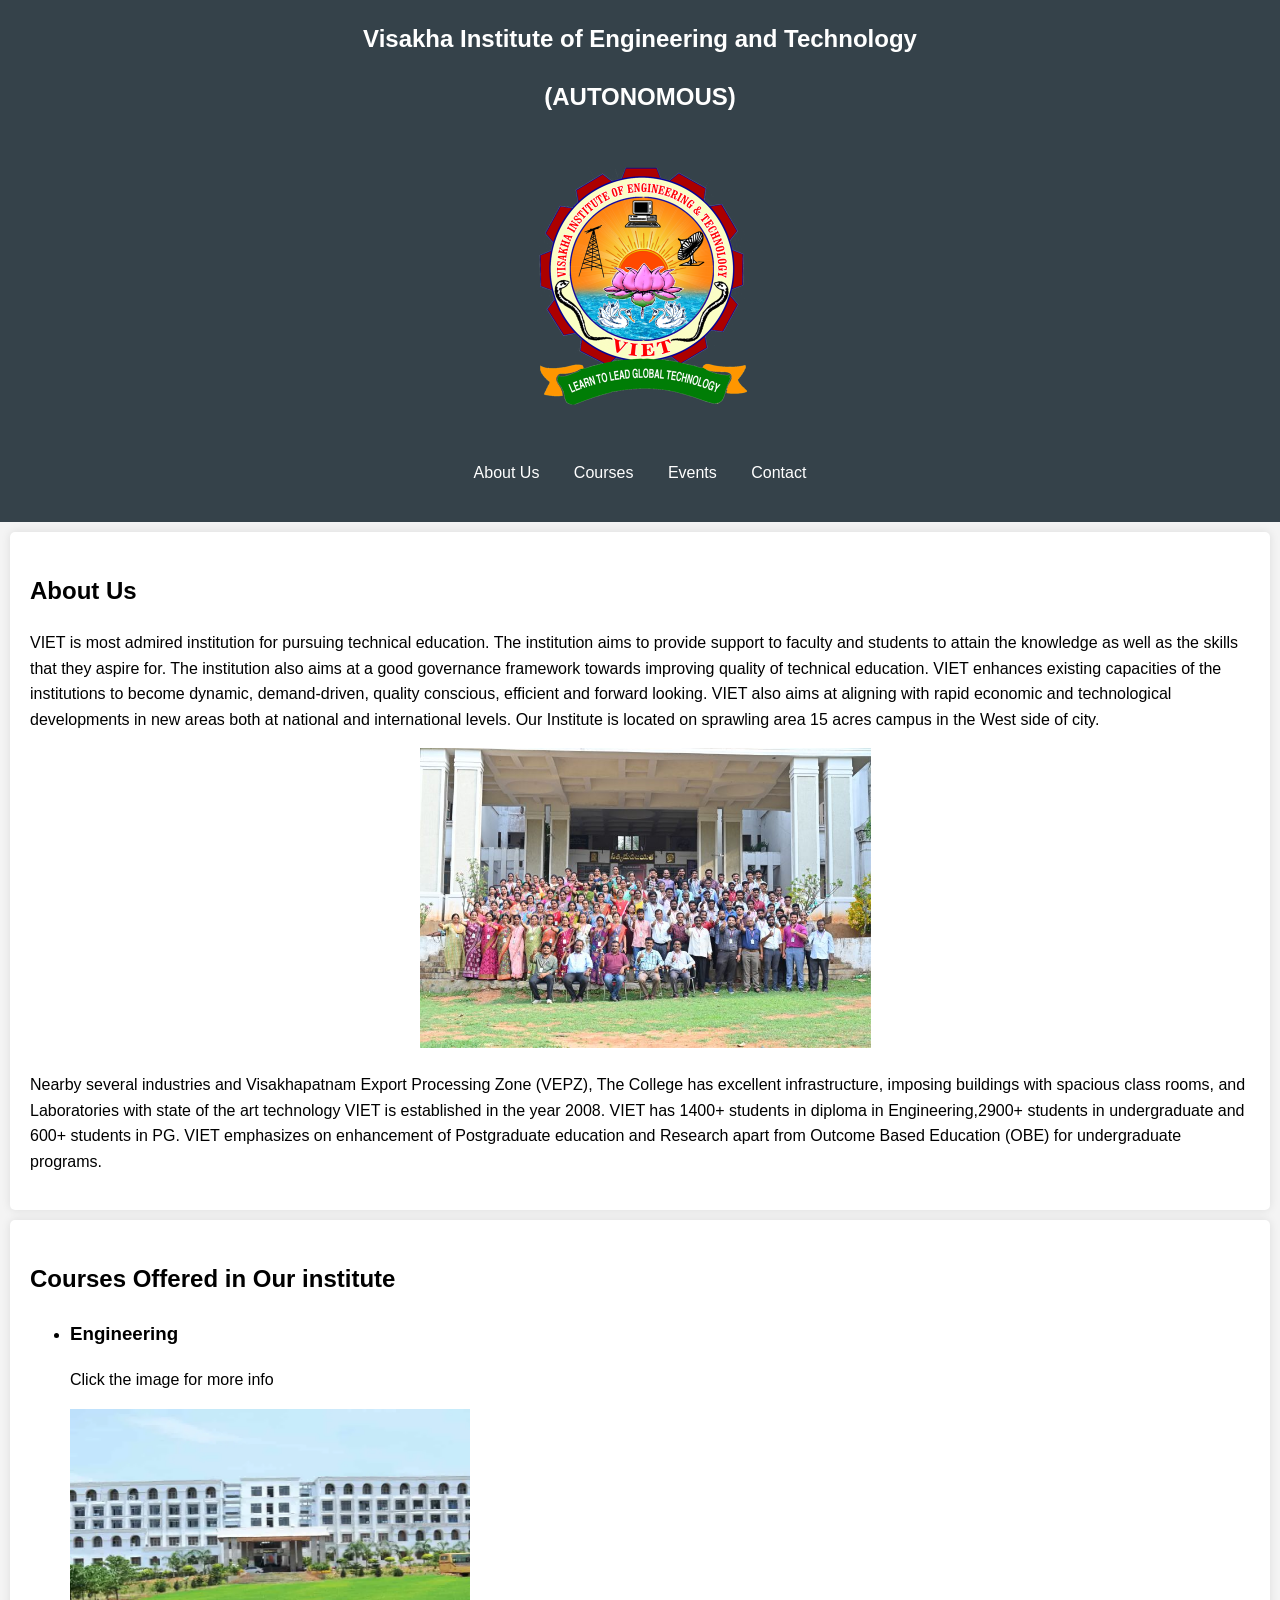
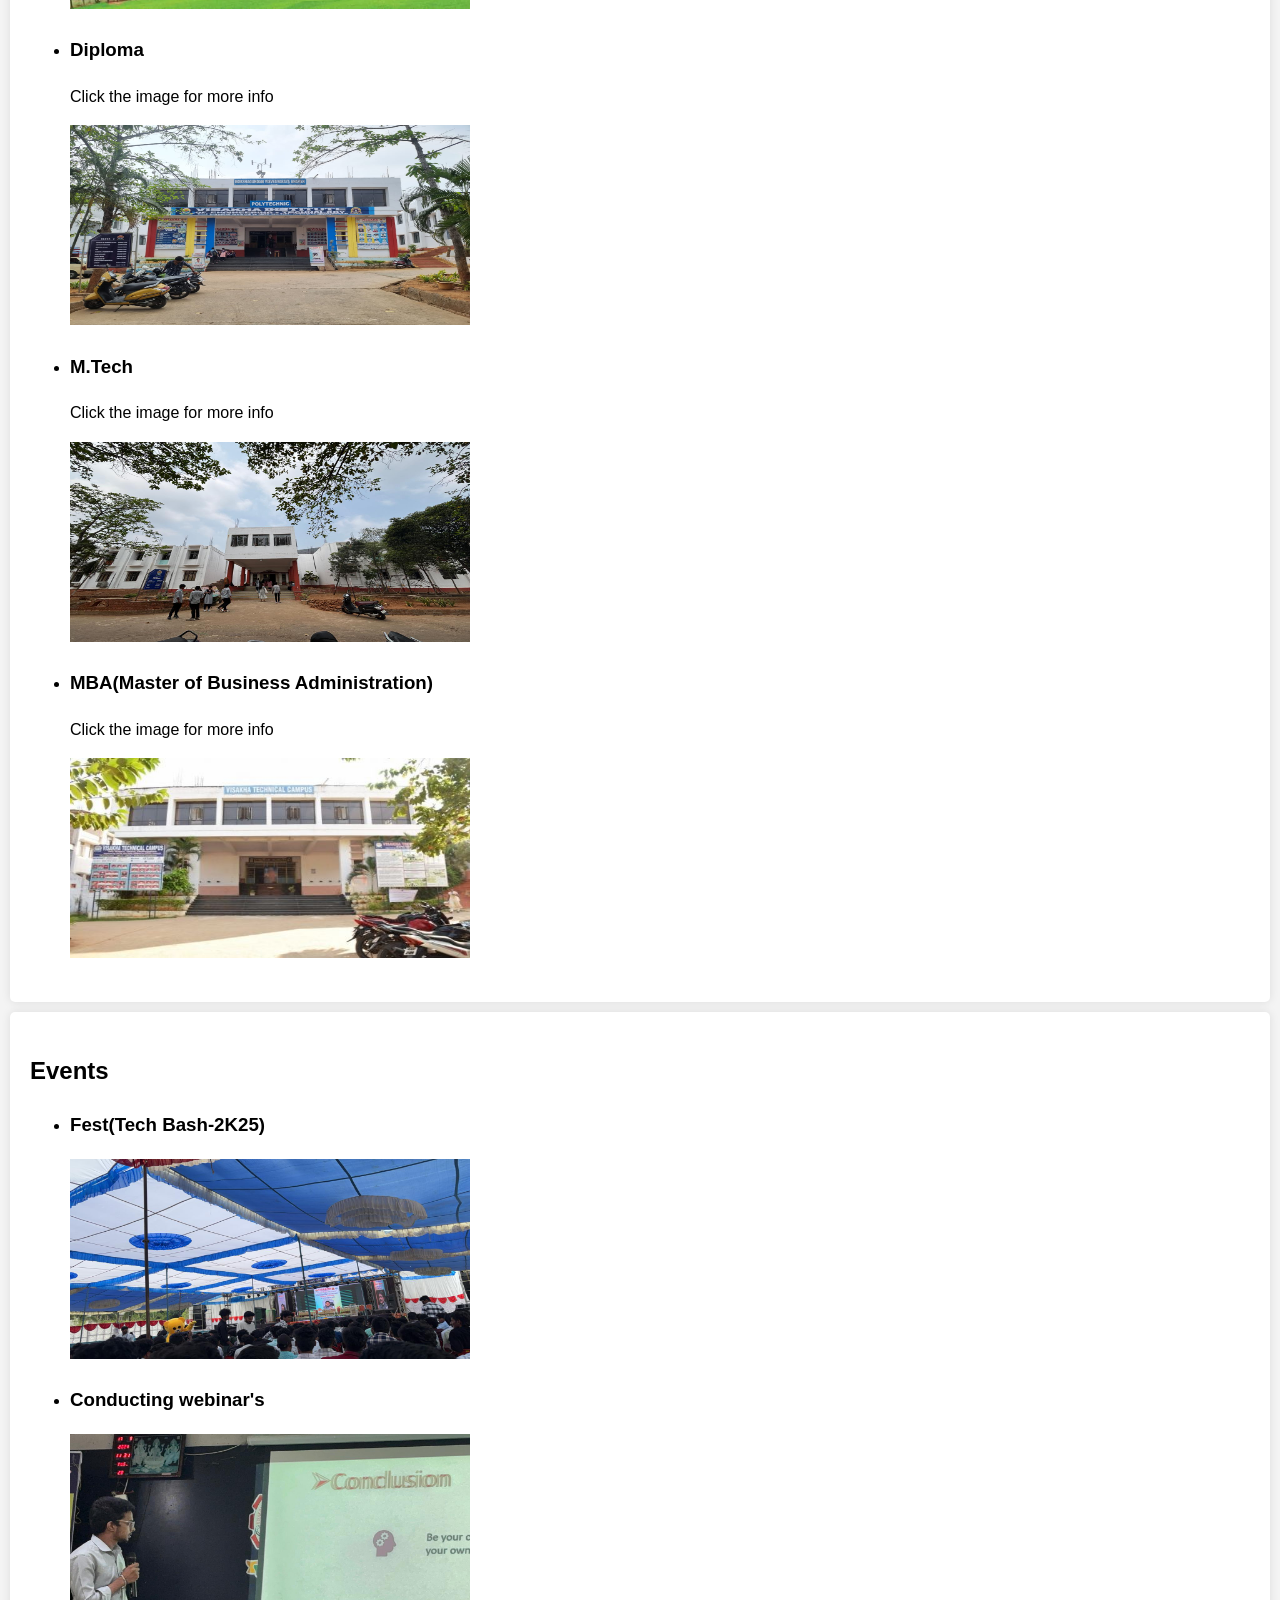
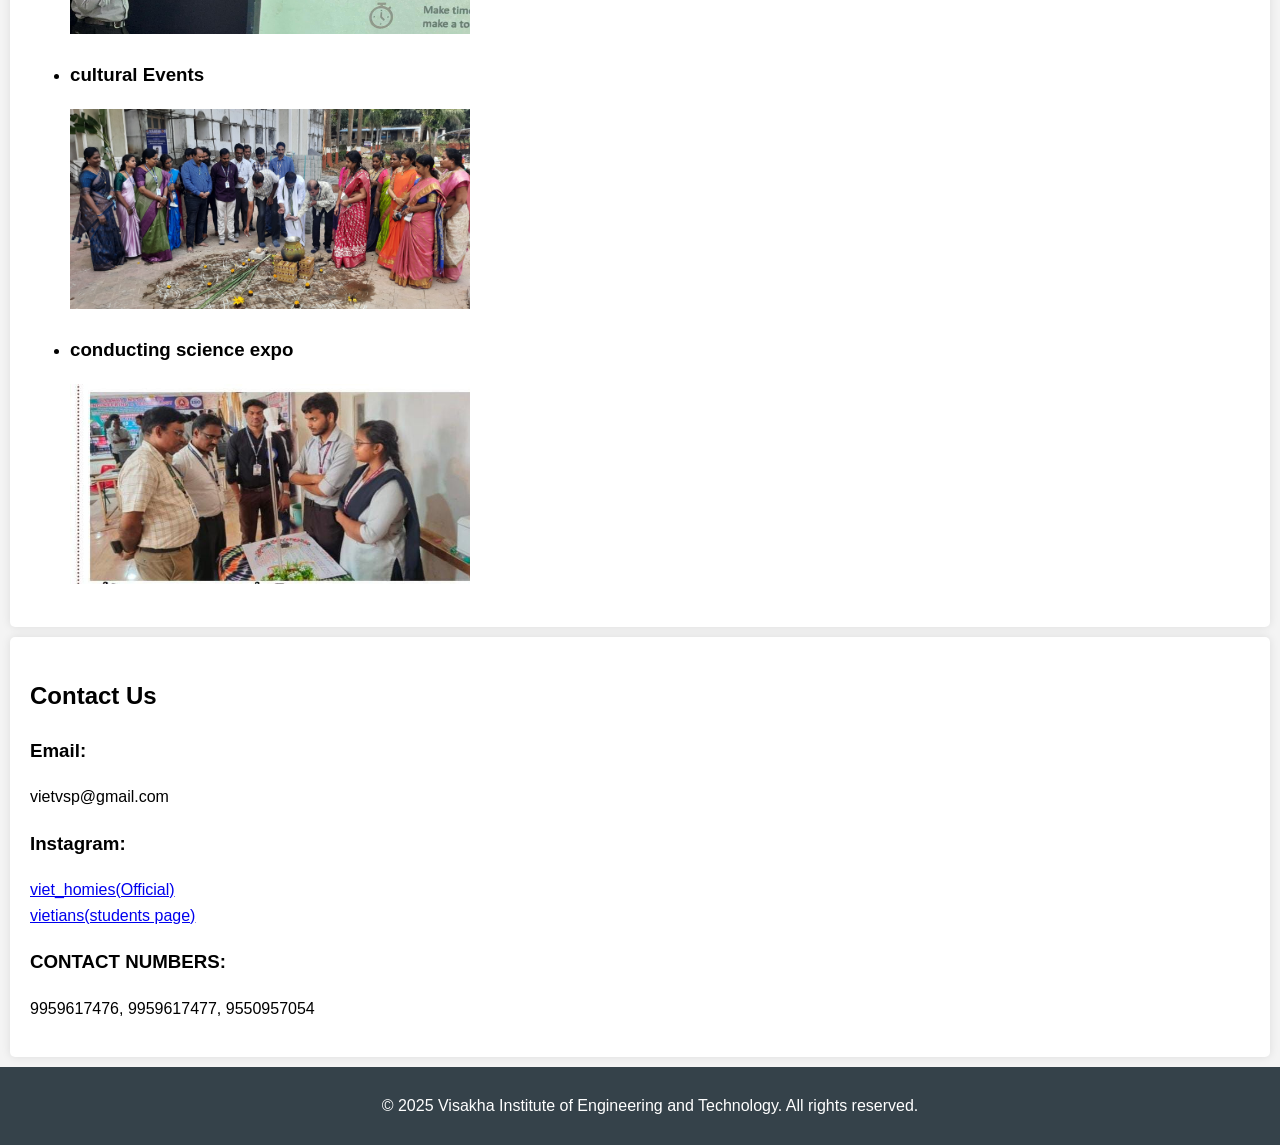
<file: index.html>
<!DOCTYPE html>
<html lang="en">
<head>
    <meta charset="UTF-8">
    <meta name="viewport" content="width=device-width, initial-scale=1.0">
    <title>visakha institute of engineering andd technology</title>
    <link rel="stylesheet" href="index.css">
</head>
<body>
    <header>
        <nav>
            <h1>Visakha Institute of Engineering and Technology</h1>
            <h2>(AUTONOMOUS)</h2>
            <img src="photos01\viet-logo.png" alt="image" height="300px" width="300px">
            <ul>
                <li><a href="#about">About Us</a></li>
                <li><a href="#courses">Courses</a></li>
                <li><a href="#Events">Events</a></li>
                <li><a href="#contact">Contact</a></li>
            </ul>
        </nav>
    </header>
    <section id="about">
        <h2>About Us</h2>
        <p>VIET is most admired institution for pursuing technical education. The institution aims to provide support to faculty and students to attain the knowledge as well as the skills that they aspire for. The institution also aims at a good governance framework towards improving quality of technical education. VIET enhances existing capacities of the institutions to become dynamic, demand-driven, quality conscious, efficient and forward looking. VIET also aims at aligning with rapid economic and technological developments in new areas both at national and international levels.
    Our Institute is located on sprawling area 15 acres campus in the West side of city. </p>
        <div class="clg" >
          <a href="https://www.viet.edu.in/" TARGET="_blank">  <img src="photos01\main.jpg" alt="image" height="300px" widhth="600px" ></a>
        </div>
        <p>Nearby several industries and Visakhapatnam Export Processing Zone (VEPZ), The College has excellent infrastructure, imposing buildings with spacious class rooms, and Laboratories with state of the art technology
    VIET is established in the year 2008. VIET has 1400+ students in diploma in Engineering,2900+ students in undergraduate and 600+ students in PG. VIET emphasizes on enhancement of Postgraduate education and Research apart from Outcome Based Education (OBE) for undergraduate programs.</p>
        <div class="clg" ></p>
    </section>
    <section id="courses">
        <h2>Courses Offered in Our institute</h2>
        <ul>
            <li><h3>Engineering</h3><p>Click the image for more info</p> <a href="index02.html" target="_blank"><img src="photos01\02.webp" alt="image" height="200px" width="400px"></li></a>
            <li><h3>Diploma</h3><p>Click the image for more info</p><a href="index03.html" target="_blank"><img src="photos01/poly.jpg" alt="image"  height="200px" width="400px" ></li></a>
            <li><h3>M.Tech</h3><p>Click the image for more info</p><a href="index04.html" target="_blank"><img src="photos01/mtech.jpg" alt="image"  height="200px" width="400p" ></li></a>
            <li><h3>MBA(Master of Business Administration)</h3><p>Click the image for more info</p> <a href="index05.html" target="_blank"><img src="photos01/main002.jpg" alt="image" height="200px" width="400px"></li></a>
        </ul>
    </section>
    <section id="Events">
        <h2>Events</h2>
        <ul>
            <li><h3>Fest(Tech Bash-2K25)</h3><a href="index06.html" target="blank"><img src="photos01\cultural.jpg" alt="image" height="200px" width="400px"></a></li>
            <li><h3>Conducting webinar's</h3><img src="photos01\10.jpg" alt="image" height="200px" width="400px"></li>
            <li><h3>cultural Events</h3><img src="photos01\09.jpg" alt="image" height="200px" width="400px"></li>
            <li><h3>conducting science expo</h3><img src="photos01\08.jpg" alt="image"  height="200px" width="400px"></li>
        </ul>
    </section>
    <section id="contact">
        <h2>Contact Us</h2>
        <p><h3>Email:</h3> vietvsp@gmail.com</p>
        <p><h3>Instagram:</h3>
        <a href="https://www.instagram.com/viet_homies?igsh=MXkxMnlvMG1zMm4yMQ==">viet_homies(Official)</a><br>
        <a href="https://www.instagram.com/vietians?igsh=NnJjdXZ6OWowMHJ3">vietians(students page)</a>
        </p>
        <p><h3>CONTACT NUMBERS:</h3>
            9959617476,
            9959617477,
            9550957054</p>
    </section>
    <footer>
        <p>&copy; 2025 Visakha Institute of Engineering and Technology. All rights reserved.</p>
    </footer>
    <script src="index.js"></script>
</body>
</html>
</file>
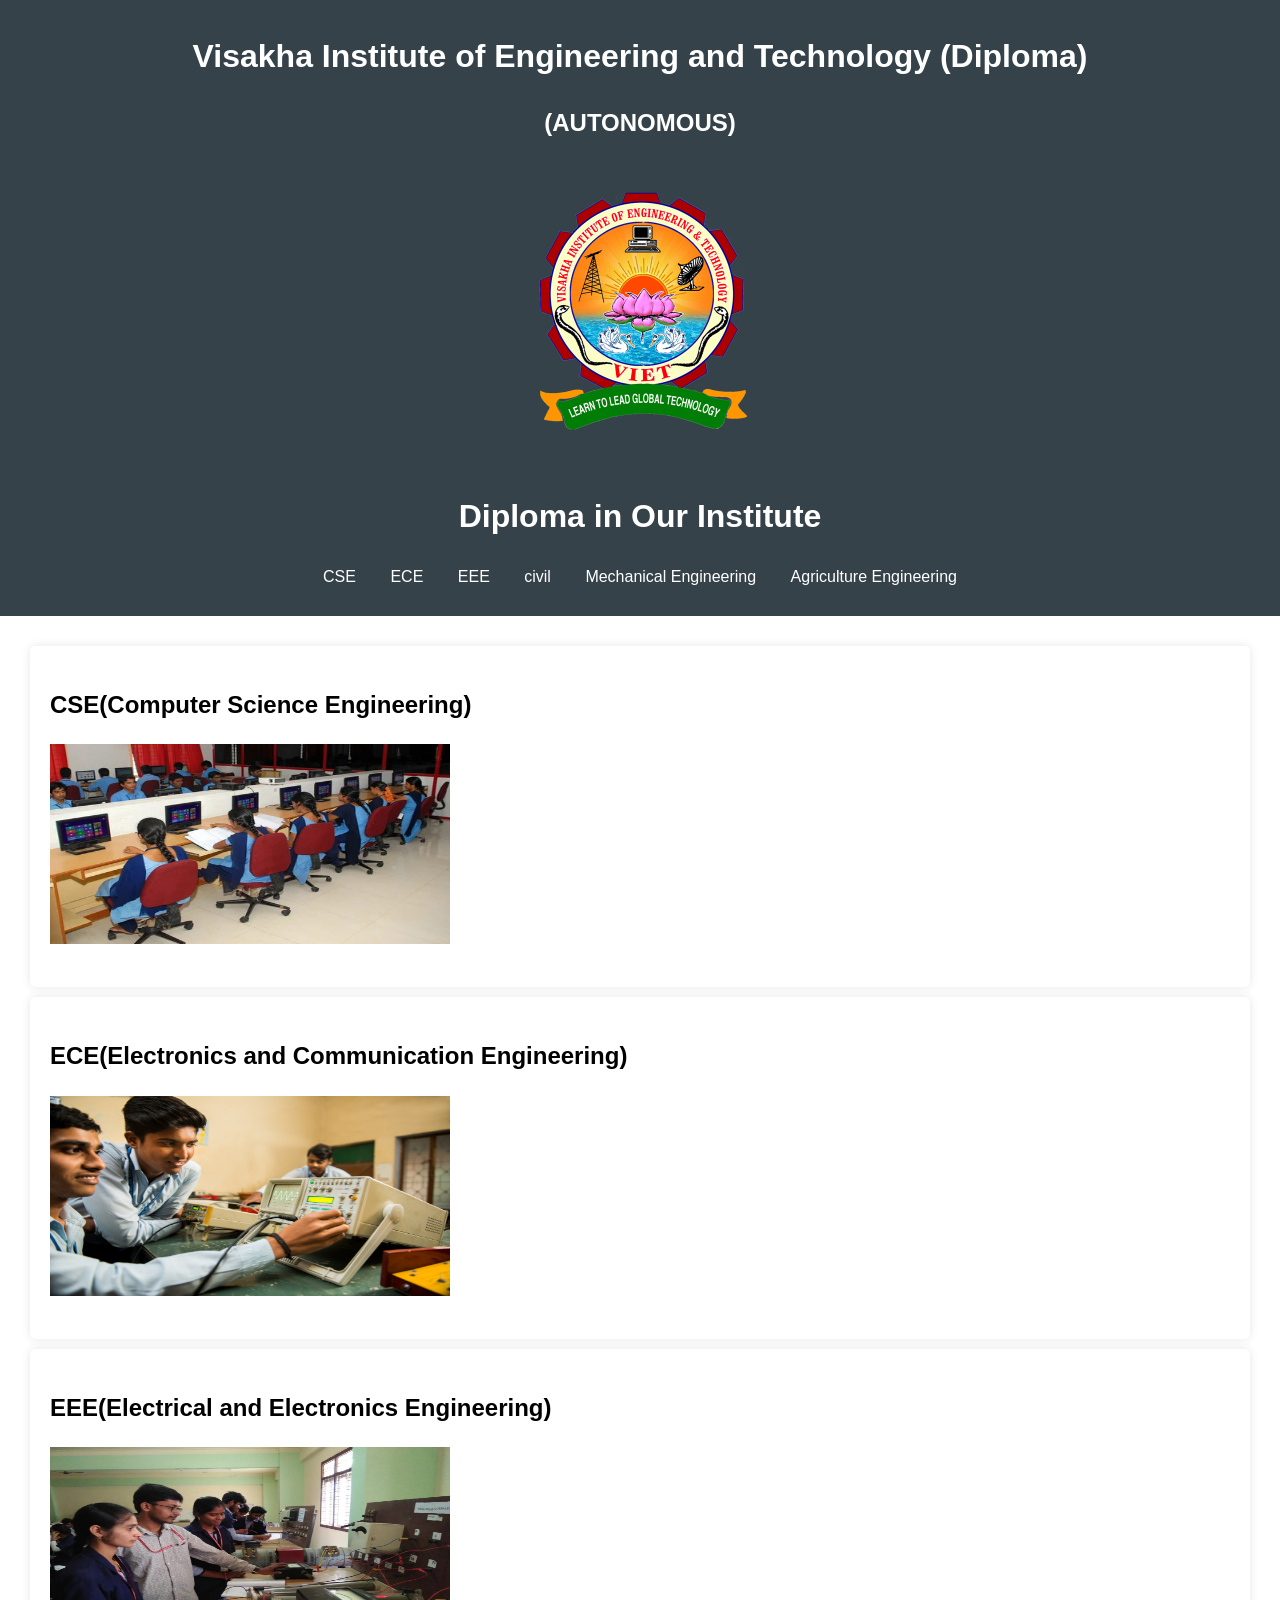
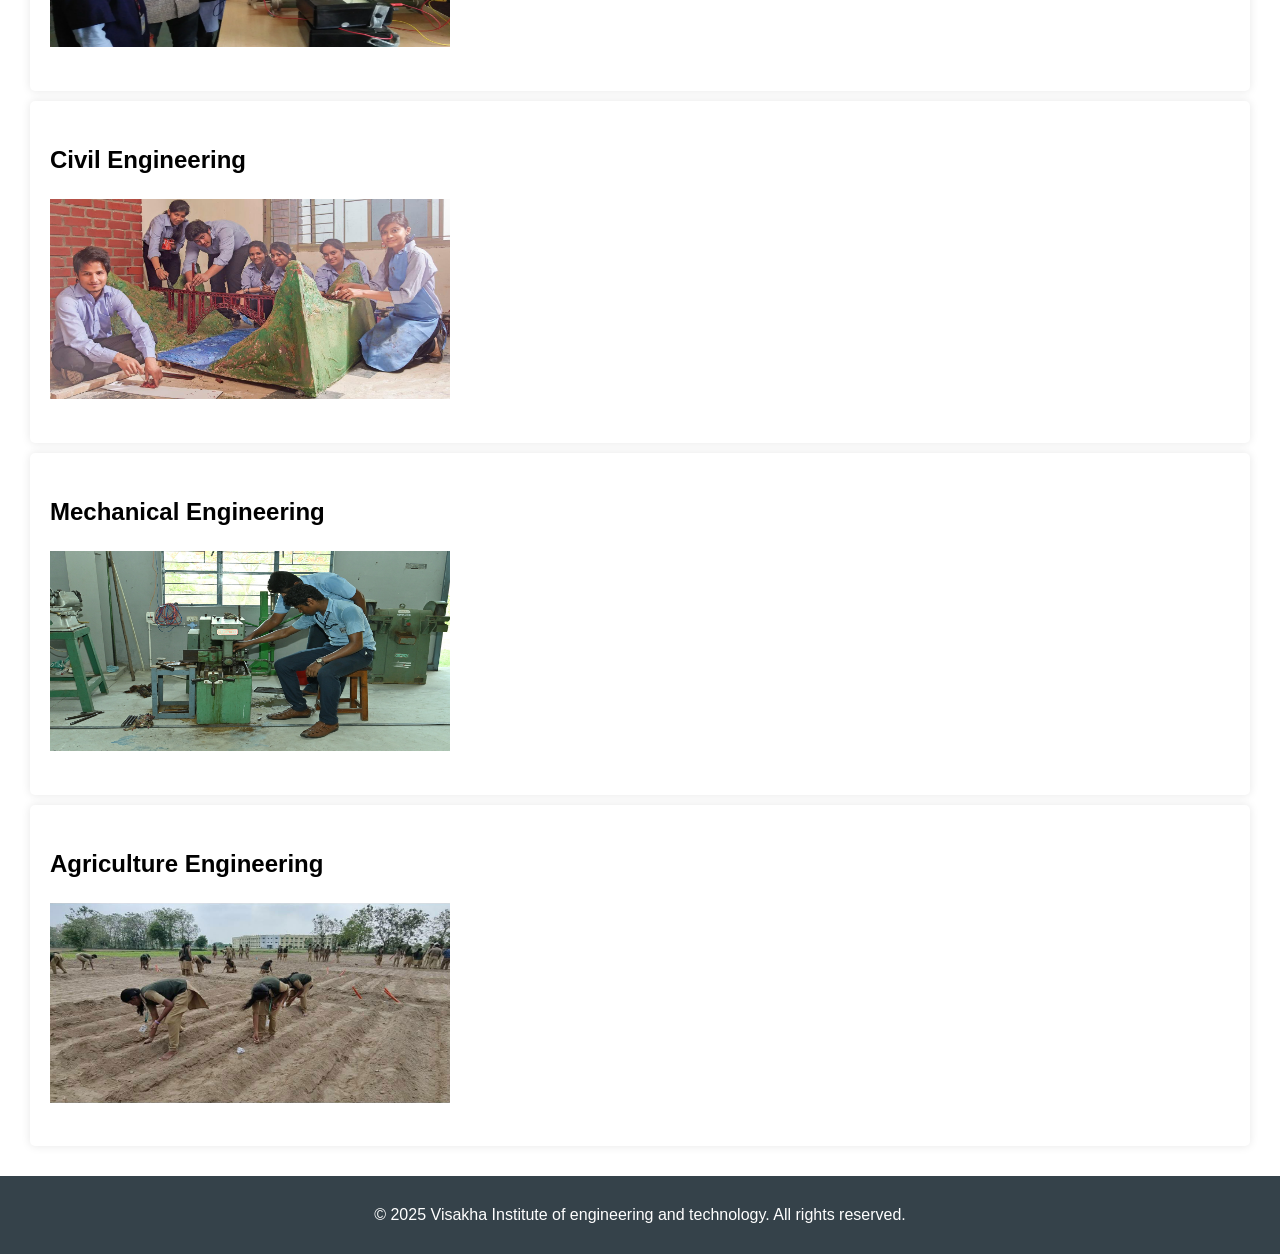
<file: index03.html>
<!DOCTYPE html>
<html lang="en">
<head>
    <meta charset="UTF-8">
    <meta name="viewport" content="width=device-width, initial-scale=1.0">
    <title>Diploma In VIET</title>
    <link rel="stylesheet" href="index02.css">
</head>
<body>
    <header>
        <h1> Visakha Institute of Engineering and Technology (Diploma)</h1>
        <h2 class="white">(AUTONOMOUS)</h2>
        <img src="photos01/viet-logo.png" alt="image" height="300px" width="300px">
        
        <h1>Diploma in Our Institute</h1>
        <nav>
            <ul>
                <li><a href="#CSE(Aline brances)">CSE</a></li>
                <li><a href="#ECE">ECE</a></li>
                <li><a href="#EEE">EEE</a></li>
                <li><a href="#civil">civil</a></li>
                <li><a href="#MECH">Mechanical Engineering</a></li>
                <li><a href="#MECH">Agriculture Engineering</a></li>
            </ul>
        </nav>
    </header>
    <main>
        <section id="CSE">
            <h2>CSE(Computer Science Engineering)</h2>
            <p><img src="photo03/d.cse.webp" alt="image" height="200px" width="400px"></p>
                    
        </section>
        <section id="ECE">
            <h2>ECE(Electronics and Communication Engineering)</h2>
                <p><img src="photo03/d.ece.jpg" alt="image" height="200px" width="400px"></p>
        
        </section>
        <section id="EEE">
            <h2>EEE(Electrical and Electronics Engineering)</h2>
            <p><img src="photo03\d.eee.webp" alt="image" height="200px" width="400px"></p>
        </section>
        <section id="civil">
            <h2>Civil Engineering</h2>
            <p><img src="photo03\d.civil.jpg" alt="image" height="200px" width="400px"></p>
            
        </section>
        <section id="MECH">
            <h2>Mechanical Engineering</h2>
            <p><img src="photo03\d.mech.jpg" alt="image" height="200px" width="400px"></p>
        </section>
        <section id="MECH">
            <h2>Agriculture Engineering</h2>
            <p><img src="photo03/d.agri.jpg" alt="image" height="200px" width="400px"></p>
        </section>
    </main>
    <footer>
        <p>&copy; 2025 Visakha Institute of engineering and technology. All rights reserved.</p>
    </footer>
</body>
</html>
</file>
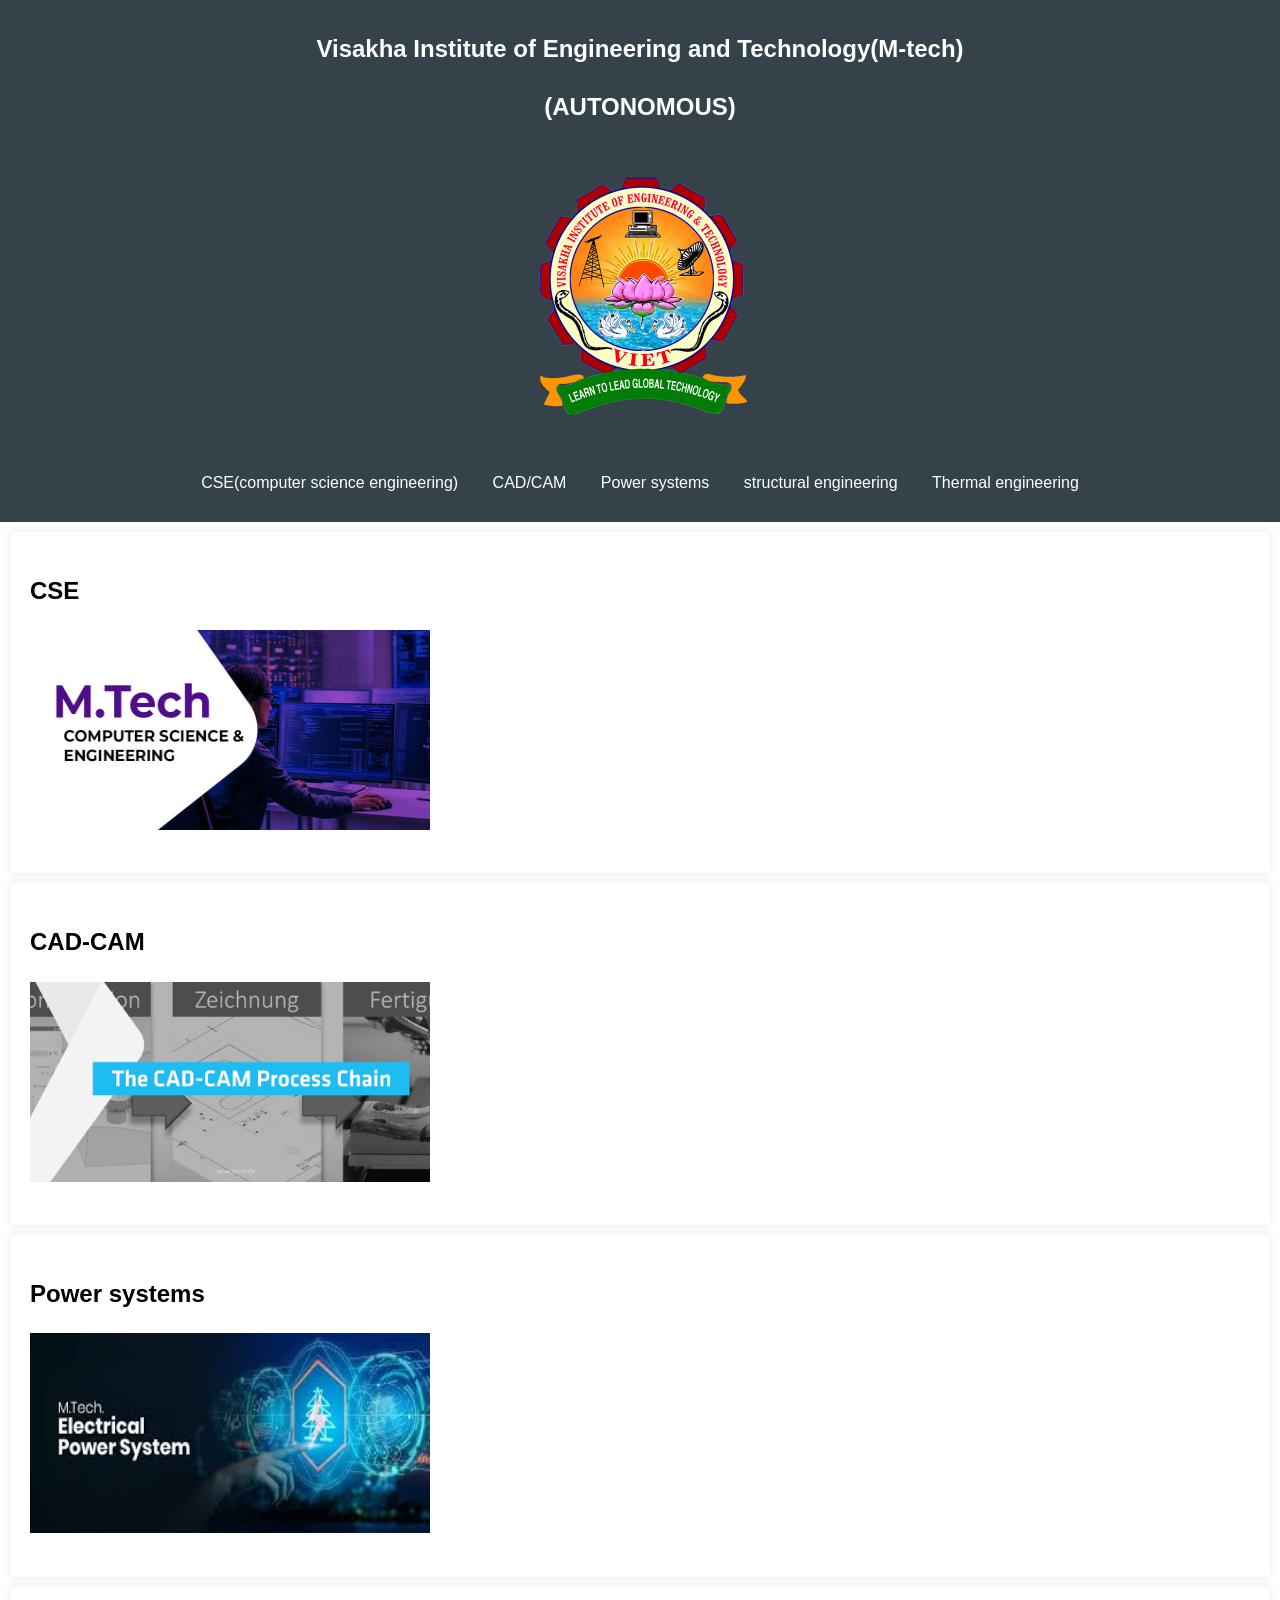
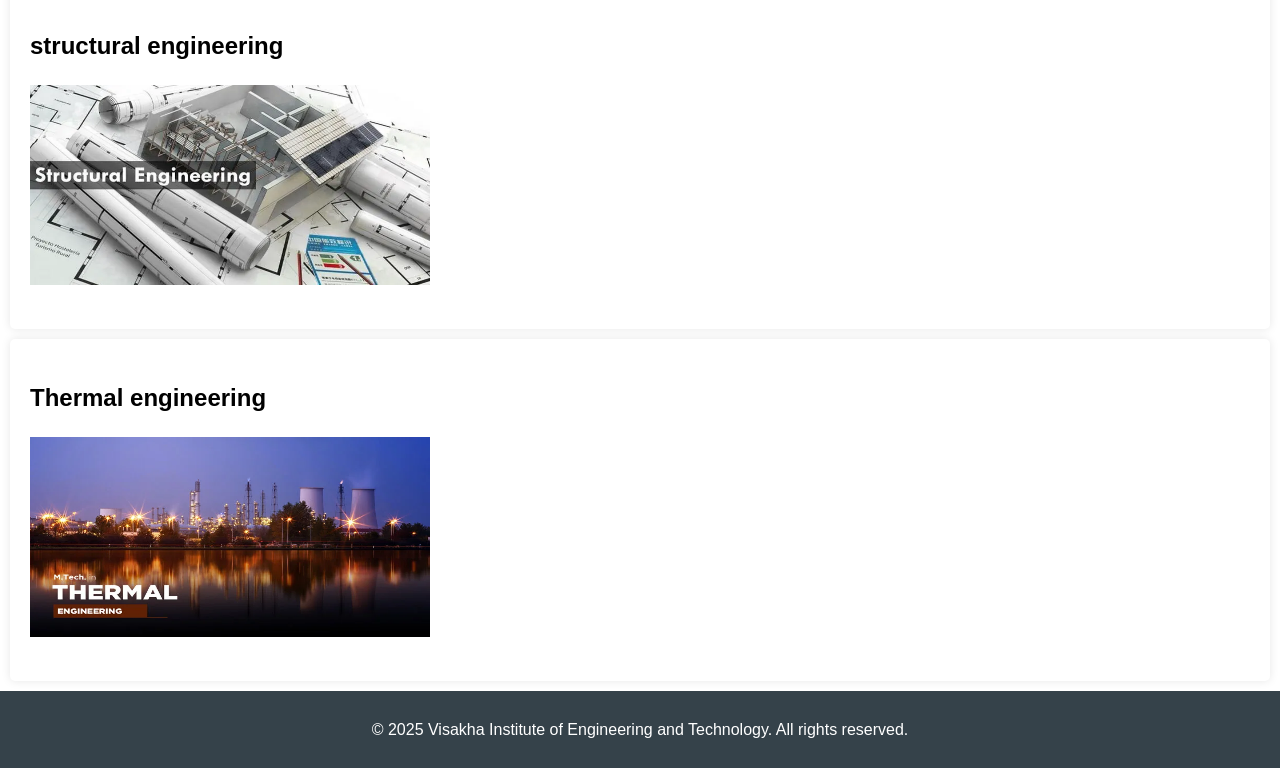
<file: index04.html>
<!DOCTYPE html>
<html lang="en">
<head>
    <meta charset="UTF-8">
    <meta name="viewport" content="width=device-width, initial-scale=1.0">
    <title>M-Tech in VIET</title>
    <link rel="stylesheet" href="index04.css">
</head>
<body>
    <header>
        <nav>
            <h1>Visakha Institute of Engineering and Technology(M-tech)</h1>
            <h2>(AUTONOMOUS)</h2>
            <img src="photos01\viet-logo.png" alt="image" height="300px" width="300px">
            <ul>
                <li><a href="#CSE">CSE(computer science engineering)</a></li>
                <li><a href="#CAD">CAD/CAM</a></li>
                <li><a href="#Powersystems">Power systems</a></li>
                <li><a href="#structuralengineering">structural engineering</a></li>
                <li><a href="#Thermalengineering">Thermal engineering</a></li>
            </ul>
        </nav>
    </header>
    <section id="CSE">
        <h2>CSE</h2>
        <p><img src="photo04/cse.jpg" alt="image"  height="200px" width="400px"></p>
     </section>
    <section id="CAD">
        <h2>CAD-CAM</h2>
        <p><img src="photo04/cam.jpg" alt="image"  height="200px" width="400px"></p>
    </section>
    <section id="Powersystems">
        <h2>Power systems</h2>
        <p><img src="photo04/download.jpeg" alt="image"  height="200px" width="400px"></p>
    </section>
    <section id="structuralengineering">
        <h2>structural engineering</h2>
        <p><img src="photo04/strutursl.jpg" alt="image"  height="200px" width="400px"></p>
    </section>
    <section id="Thermalengineering">
        <h2>Thermal engineering</h2>
        <p><img src="photo04/therma;l.webp" alt="image"  height="200px" width="400px"></p>
    </section>
   
    <footer>
        <p>&copy; 2025 Visakha Institute of Engineering and Technology. All rights reserved.</p>
    </footer>
    <script src="index.js"></script>
</body>
</html>
</file>
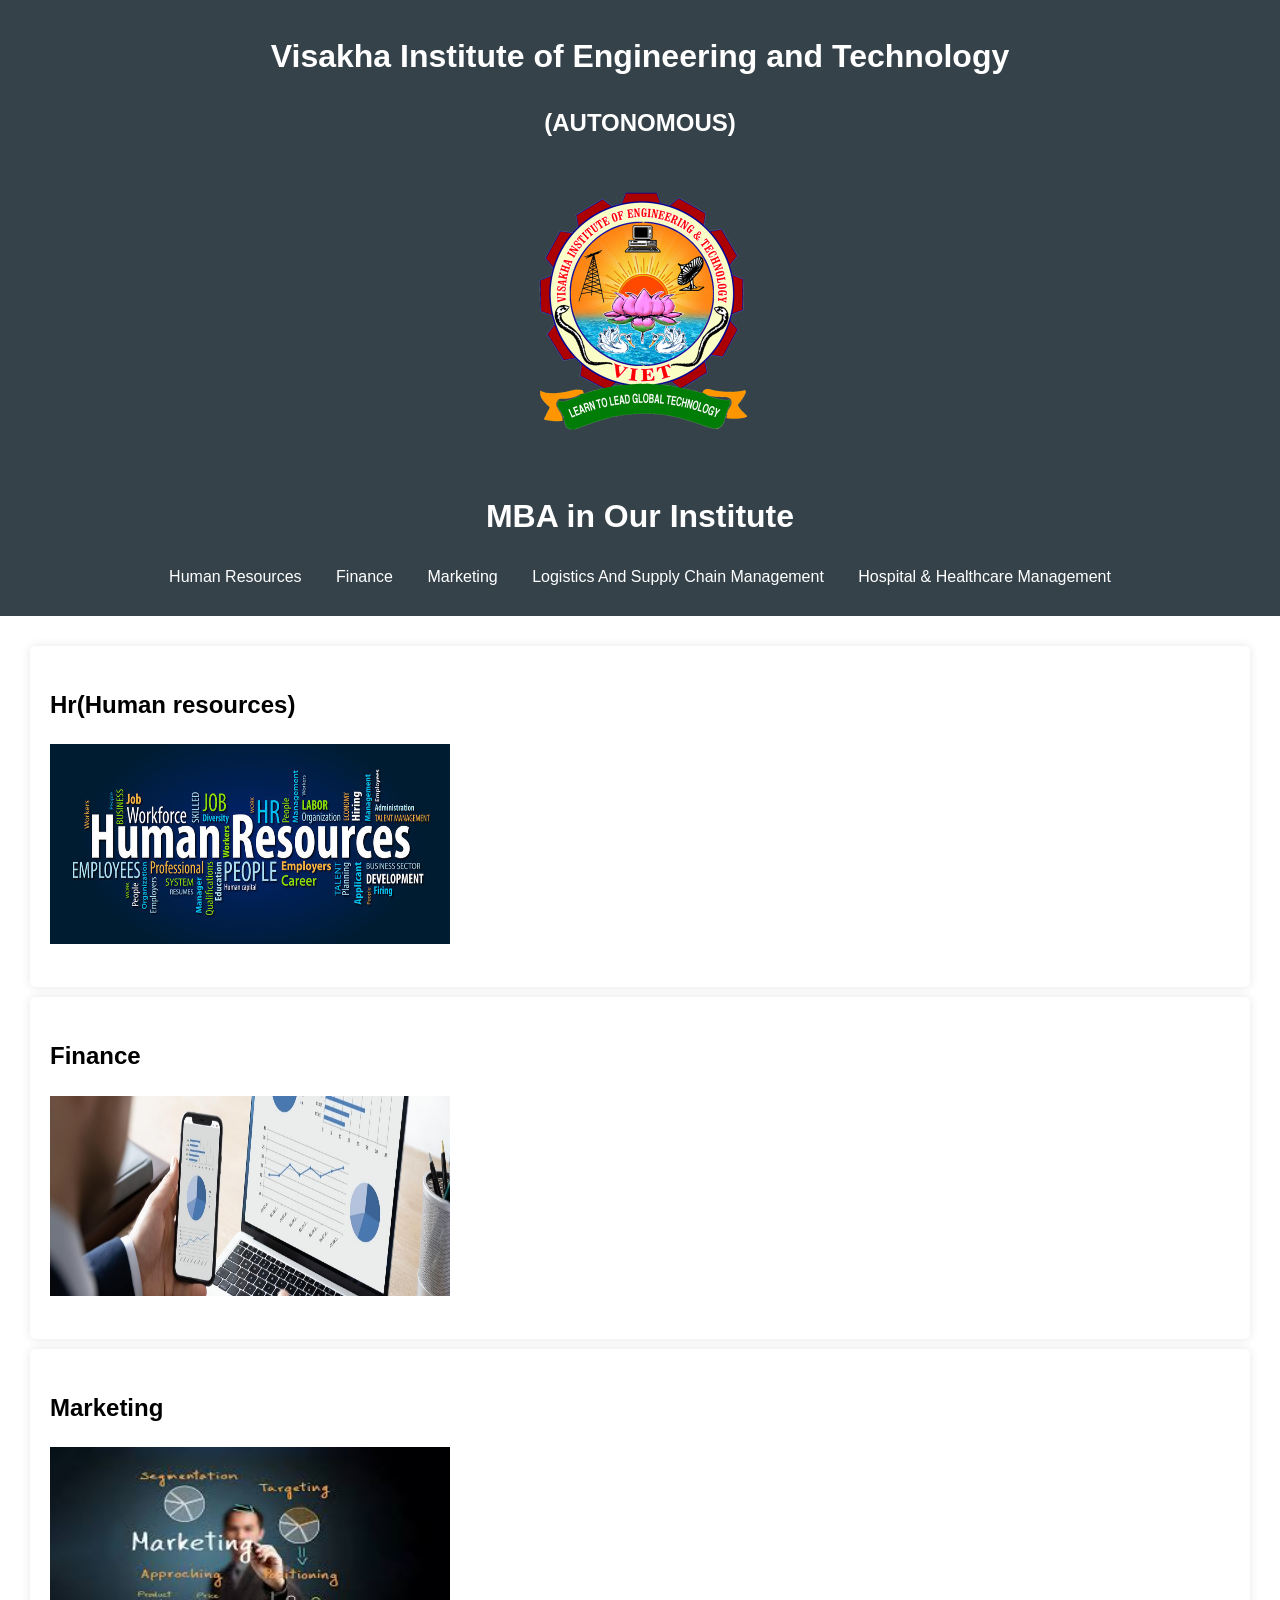
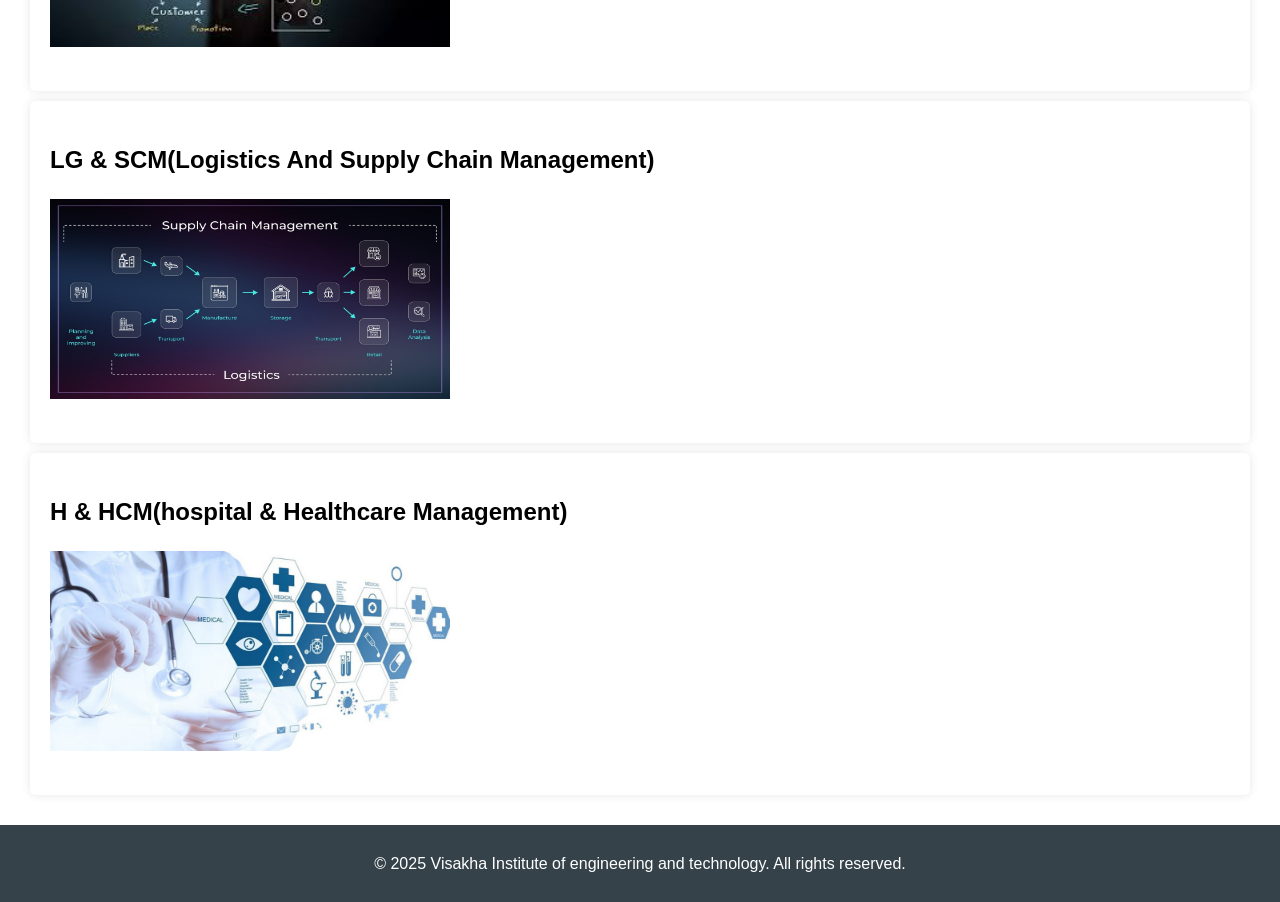
<file: index05.html>
<!DOCTYPE html>
<html lang="en">
<head>
    <meta charset="UTF-8">
    <meta name="viewport" content="width=device-width, initial-scale=1.0">
    <title>MBA In VIET</title>
    <link rel="stylesheet" href="index05.css">
</head>
<body>
    <header>
        <h1> Visakha Institute of Engineering and Technology</h1>
        <h2 class="white">(AUTONOMOUS)</h2>
        <img src="photos01/viet-logo.png" alt="image" height="300px" width="300px">
        
        <h1>MBA in Our Institute</h1>
        <nav>
            <ul>
                <li><a href="#Hr">Human Resources</a></li>
                <li><a href="#Finance">Finance</a></li>
                <li><a href="#Marketing">Marketing</a></li>
                <li><a href="#LgScm">Logistics And Supply Chain Management</a></li>
                <li><a href="#HHcm">Hospital & Healthcare Management</a></li>
            </ul>
        </nav>
    </header>
    <main>
        <section id="Hr">
            <h2>Hr(Human resources)</h2>
            <p><img src="photo05/WhatsApp Image 2025-03-25 at 00.55.53_c83f4a0f.jpg" alt="image" height="200px" width="400px"></p>
                    
        </section>
        <section id="Finance">
            <h2>Finance</h2>
                <p><img src="photo05/WhatsApp Image 2025-03-25 at 00.55.54_3cfc5bf9.jpg" alt="image" height="200px" width="400px"></p>
        
        </section>
        <section id="Marketing">
            <h2>Marketing</h2>
            <p><img src="photo05/WhatsApp Image 2025-03-25 at 00.55.53_e9923c08.jpg" alt="image" height="200px" width="400px"></p>
        </section>
        <section id="LgScm">
            <h2>LG & SCM(Logistics And Supply Chain Management)</h2>
            <p><img src="photo05/WhatsApp Image 2025-03-25 at 00.55.53_8593149f.jpg" alt="image" height="200px" width="400px"></p>
            
        </section>
        <section id="HHcm">
            <h2>H & HCM(hospital & Healthcare Management)</h2>
            <p><img src="photo05/WhatsApp Image 2025-03-25 at 00.55.53_eb75694b.jpg" alt="image" height="200px" width="400px"></p>
        </section>
    </main>
    <footer>
        <p>&copy; 2025 Visakha Institute of engineering and technology. All rights reserved.</p>
    </footer>
</body>
</html>
</file>
<file: index.css>
body {
    font-family: Arial, sans-serif;
    line-height: 1.6;
    margin: 0;
    padding: 0;
    background-color: #f4f4f4;
}
header {
    background: #35424a;
    color: #ffffff;
    padding: 20px 0;
    text-align: center;
    margin-top: 0px;
}
header h1{

    padding-top: 10px;
    margin-top: 0px;
    text-align: center;
}
header div 
{
    align-items: center;
    height: 200px;
    width: 220px;
    margin-top: 15px;
    margin-bottom: 0px;
    padding-top: 0px;
    margin-left:30px;
    padding-left: 40%;
    padding-bottom: 25px;
}
header h1
{
    padding-top: 0px;
    margin-top: 0px;
}
nav ul {
    padding: 0;
    list-style: none;
}
nav ul li {
    display: inline;
    margin: 0 15px;
}
nav ul li a {
    color: #ffffff;
    text-decoration: none;
    transition: color 0.3s;
}
nav ul li a:hover {
    color: #d8461d;
}
.clg
{
    margin-left:32%;
    width: 200px ;
    padding-top: 0px;
}
#about
{
    padding: 20px;
    margin: 10px;
    background: white;
    border-radius: 5px;
    box-shadow: 0 0 10px rgba(0, 0, 0, 0.1);
    animation: fadeIn 1s;  
}

#courses
{
    padding: 20px;
    margin: 10px;
    background: white;
    border-radius: 5px;
    box-shadow: 0 0 10px rgba(0, 0, 0, 0.1);
    animation: fadeIn 1s;
}
#Events
{
    padding: 20px;
    margin: 10px;
    background: white;
    border-radius: 5px;
    box-shadow: 0 0 10px rgba(0, 0, 0, 0.1);
    animation: fadeIn 1s;
}
#contact
{
    padding: 20px;
    margin: 10px;
    background: white;
    border-radius: 5px;
    box-shadow: 0 0 10px rgba(0, 0, 0, 0.1);
    animation: fadeIn 1s;
}
footer {
    text-align: center;
    padding: 10px;
    background: #35424a;
    color: #ffffff;
    position: relative;
    bottom: 0;
    width: 100%;
}
@keyframes fadeIn {
    from {
        opacity: 0;
    }
    to {
        opacity: 1;
    }
}
</file>
<file: index02.css>
body {
    font-family: Arial, sans-serif;
    margin: 0;
    padding: 0;
    line-height: 1.6;
}
header {
    background: #35424a;
    color: #fff;
    padding: 10px 0;
    text-align: center;
}
nav ul {
    list-style: none;
    padding: 0;
}
nav ul li {
    display: inline;
    margin: 0 15px;
}
nav ul li a {
    color: #fff;
    text-decoration: none;
    transition: color 0.3s;
}
nav ul li a:hover {
    color: #d8461d;
}
main {
    padding: 20px;
}
section {
    margin-bottom: 20px;
}
#CSE
{
    padding: 20px;
    margin: 10px;
    background: white;
    border-radius: 5px;
    box-shadow: 0 0 10px rgba(0, 0, 0, 0.1);
    animation: fadeIn 1s;  
}
#ECE
{
    padding: 20px;
    margin: 10px;
    background: white;
    border-radius: 5px;
    box-shadow: 0 0 10px rgba(0, 0, 0, 0.1);
    animation: fadeIn 1s;
}
#EEE
{
    padding: 20px;
    margin: 10px;
    background: white;
    border-radius: 5px;
    box-shadow: 0 0 10px rgba(0, 0, 0, 0.1);
    animation: fadeIn 1s;
}
#civil
{
    padding: 20px;
    margin: 10px;
    background: white;
    border-radius: 5px;
    box-shadow: 0 0 10px rgba(0, 0, 0, 0.1);
    animation: fadeIn 1s;
}
#MECH
{
    padding: 20px;
    margin: 10px;
    background: white;
    border-radius: 5px;
    box-shadow: 0 0 10px rgba(0, 0, 0, 0.1);
    animation: fadeIn 1s;
}
h2 {
    color: black;
}

footer {
    text-align: center;
    color: white;
    padding: 10px 0;
    background: #35424a;
    position: relative;
    bottom: 0;
    width: 100%;
}
.white
{
    color: white;
}
@keyframes fadeIn {
    from {
        opacity: 0;
    }
    to {
        opacity: 1;
    }
}
</file>
<file: index04.css>
body {
    font-family: Arial, sans-serif;
    margin: 0;
    padding: 0;
    line-height: 1.6;
}
header {
    background: #35424a;
    color: #fff;
    padding: 10px 0;
    text-align: center;
}
nav ul {
    list-style: none;
    padding: 0;
}
nav ul li {
    display: inline;
    margin: 0 15px;
}
nav ul li a {
    color: #fff;
    text-decoration: none;
    transition: color 0.3s;
}
nav ul li a:hover {
    color: #d8461d;
}
main {
    padding: 20px;
}
section {
    margin-bottom: 20px;
}
#CSE
{
    padding: 20px;
    margin: 10px;
    background: white;
    border-radius: 5px;
    box-shadow: 0 0 10px rgba(0, 0, 0, 0.1);
    animation: fadeIn 1s;  
}
#CAD
{
    padding: 20px;
    margin: 10px;
    background: white;
    border-radius: 5px;
    box-shadow: 0 0 10px rgba(0, 0, 0, 0.1);
    animation: fadeIn 1s;
}
#Powersystems
{
    padding: 20px;
    margin: 10px;
    background: white;
    border-radius: 5px;
    box-shadow: 0 0 10px rgba(0, 0, 0, 0.1);
    animation: fadeIn 1s;
}
#structuralengineering
{
    padding: 20px;
    margin: 10px;
    background: white;
    border-radius: 5px;
    box-shadow: 0 0 10px rgba(0, 0, 0, 0.1);
    animation: fadeIn 1s;
}
#Thermalengineering
{
    padding: 20px;
    margin: 10px;
    background: white;
    border-radius: 5px;
    box-shadow: 0 0 10px rgba(0, 0, 0, 0.1);
    animation: fadeIn 1s;
}
section h2 {
    color: black;
}

footer {
    text-align: center;
    color: white;
    padding: 10px 0;
    background: #35424a;
    position: relative;
    bottom: 0;
    width: 100%;
}
.white
{
    color: white;
}
@keyframes fadeIn {
    from {
        opacity: 0;
    }
    to {
        opacity: 1;
    }
}
</file>
<file: index05.css>
body {
    font-family: Arial, sans-serif;
    margin: 0;
    padding: 0;
    line-height: 1.6;
}
header {
    background: #35424a;
    color: #fff;
    padding: 10px 0;
    text-align: center;
}
nav ul {
    list-style: none;
    padding: 0;
}
nav ul li {
    display: inline;
    margin: 0 15px;
}
nav ul li a {
    color: #fff;
    text-decoration: none;
    transition: color 0.3s;
}
nav ul li a:hover {
    color: #d8461d;
}
main {
    padding: 20px;
}
section {
    margin-bottom: 20px;
}
#Hr
{
    padding: 20px;
    margin: 10px;
    background: white;
    border-radius: 5px;
    box-shadow: 0 0 10px rgba(0, 0, 0, 0.1);
    animation: fadeIn 1s;  
}
#Finance
{
    padding: 20px;
    margin: 10px;
    background: white;
    border-radius: 5px;
    box-shadow: 0 0 10px rgba(0, 0, 0, 0.1);
    animation: fadeIn 1s;
}
#Marketing
{
    padding: 20px;
    margin: 10px;
    background: white;
    border-radius: 5px;
    box-shadow: 0 0 10px rgba(0, 0, 0, 0.1);
    animation: fadeIn 1s;
}
#LgScm
{
    padding: 20px;
    margin: 10px;
    background: white;
    border-radius: 5px;
    box-shadow: 0 0 10px rgba(0, 0, 0, 0.1);
    animation: fadeIn 1s;
}
#HHcm
{
    padding: 20px;
    margin: 10px;
    background: white;
    border-radius: 5px;
    box-shadow: 0 0 10px rgba(0, 0, 0, 0.1);
    animation: fadeIn 1s;
}
h2 {
    color: black;
}

footer {
    text-align: center;
    color: white;
    padding: 10px 0;
    background: #35424a;
    position: relative;
    bottom: 0;
    width: 100%;
}
.white
{
    color: white;
}
@keyframes fadeIn {
    from {
        opacity: 0;
    }
    to {
        opacity: 1;
    }
}
</file>
